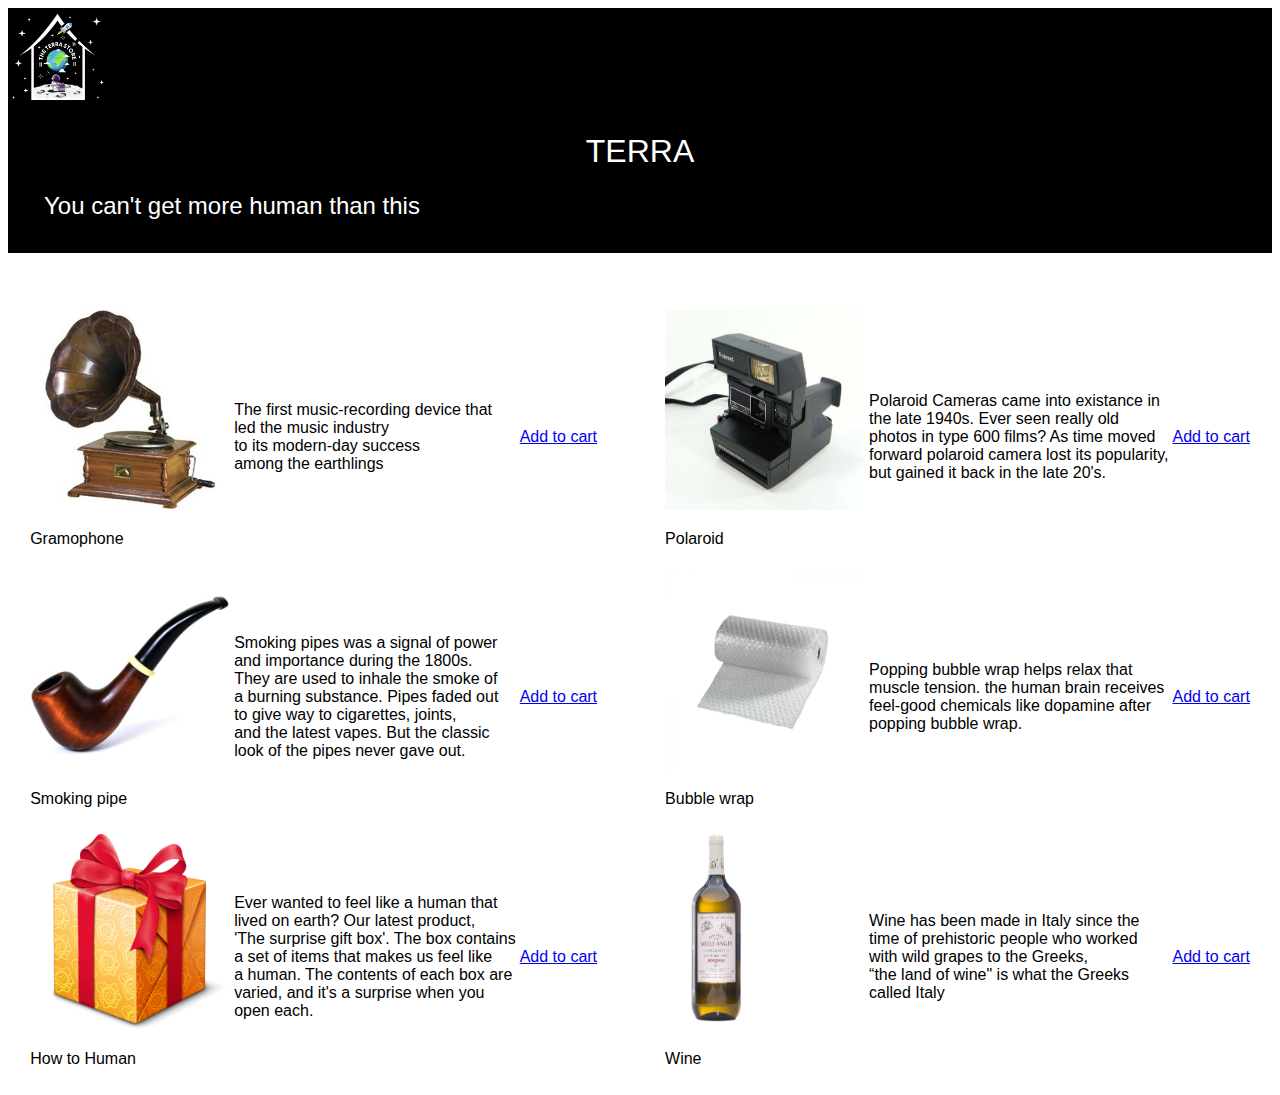
<file: index.html>
<!DOCTYPE html>
<html lang="en">
<head>
    <meta charset="UTF-8">
    <meta http-equiv="X-UA-Compatible" content="IE=edge">
    <meta name="viewport" content="width=device-width, initial-scale=1.0">
    <title>TERRA</title>
</head>
<body>
    <div class="d1">
    <img class="one" src="Logo.png">
    <center><h1 class="title">TERRA</h1></center>
    <div class="c1">You can't get more human than this</div>
    <br>
    </div>
    <br>
    <center>
    <table>
        <tr>
            <td>
                <img src="Gramophone.jpg" title="Gramophone"><p>Gramophone</p>
            </td>
            <td>
                <p>
                    The first music-recording device that <br>
                    led the music industry <br>
                    to its modern-day success <br>
                    among the earthlings
                </p>
            </td>
            <td>
                <a href="cart.html">Add to cart</a>
            </td>
            <td><p> </p></td><td><p> </p></td>
            <td><p> </p></td><td><p> </p></td>
            <td><p> </p></td><td><p> </p></td>
            <td><p> </p></td><td><p> </p></td>
            <td><p> </p></td><td><p> </p></td>
            <td><p> </p></td><td><p> </p></td>
            <td><p> </p></td><td><p> </p></td>
            <td><p> </p></td><td><p> </p></td>
            <td>
                <img src="pol.jpg" title="Polaroid"><p>Polaroid</p>
            </td>
            <td>
                <p>
                    Polaroid Cameras came into existance in<br>
                    the late 1940s. Ever seen really old <br>
                    photos in type 600 films? As time moved <br>
                    forward polaroid camera lost its popularity,<br>
                    but gained it back in the late 20's.
                </p>
            </td>
            <td>
                <a href="cart.html">Add to cart</a>
            </td>
        </tr>
        <tr>
            <br>
        </tr>


        <tr>
            <td>
                <img src="pipe.jpg" title="Smoking pipe"><p>Smoking pipe</p>
            </td>
            <td>
                <p>
                    Smoking pipes was a signal of power <br>
                    and importance during the 1800s. <br>
                    They are used to inhale the smoke of <br>
                    a burning substance. Pipes faded out <br>
                    to give way to cigarettes, joints, <br>
                    and the latest vapes. But the classic <br>
                    look of the pipes never gave out. 
                </p>
            </td>
            <td>
                <a href="cart.html">Add to cart</a>
            </td>
            <td><p> </p></td><td><p> </p></td>
            <td><p> </p></td><td><p> </p></td>
            <td><p> </p></td><td><p> </p></td>
            <td><p> </p></td><td><p> </p></td>
            <td><p> </p></td><td><p> </p></td>
            <td><p> </p></td><td><p> </p></td>
            <td><p> </p></td><td><p> </p></td>
            <td><p> </p></td><td><p> </p></td>
            <td>
                <img src="bubble.jpg" title="Bubble wrap"><p>Bubble wrap</p>
            </td>
            <td>
                <p>
                    Popping bubble wrap helps relax that <br>
                    muscle tension. the human brain receives <br>
                    feel-good chemicals like dopamine after <br>
                    popping bubble wrap.
                </p>
            </td>
            <td>
                <a href="cart.html">Add to cart</a>
            </td>
        </tr>
        <tr>
            <br>
        </tr>


        <tr>
            <td>
                <img src="box.png" title="Prize box"><p>How to Human</p>
            </td>
            <td>
                <p>
                    Ever wanted to feel like a human that <br>
                    lived on earth? Our latest product, <br>
                    'The surprise gift box'. The box contains <br>
                    a set of items that makes us feel like <br>
                    a human. The contents of each box are <br>
                    varied, and it's a surprise when you <br>
                    open each.
                </p>
            </td>
            <td>
                <a href="cart.html">Add to cart</a>
            </td>
            <td><p> </p></td><td><p> </p></td>
            <td><p> </p></td><td><p> </p></td>
            <td><p> </p></td><td><p> </p></td>
            <td><p> </p></td><td><p> </p></td>
            <td><p> </p></td><td><p> </p></td>
            <td><p> </p></td><td><p> </p></td>
            <td><p> </p></td><td><p> </p></td>
            <td><p> </p></td><td><p> </p></td>
            <td>
                <img class="two" src="Italian_wine.png" title="Wine" ><p>Wine</p>
            </td>
            <td>
                <p>
                    Wine has been made in Italy since the <br>
                    time of prehistoric people who worked <br>
                    with wild grapes to the Greeks,  <br>
                    “the land of wine" is what the Greeks <br>
                    called Italy
                </p>
            </td>
            <td>
                <a href="cart.html">Add to cart</a>
            </td>
        </tr>
    </table>
    </center>
</body>
<link rel="stylesheet" href="s.css">
</html>
</file>
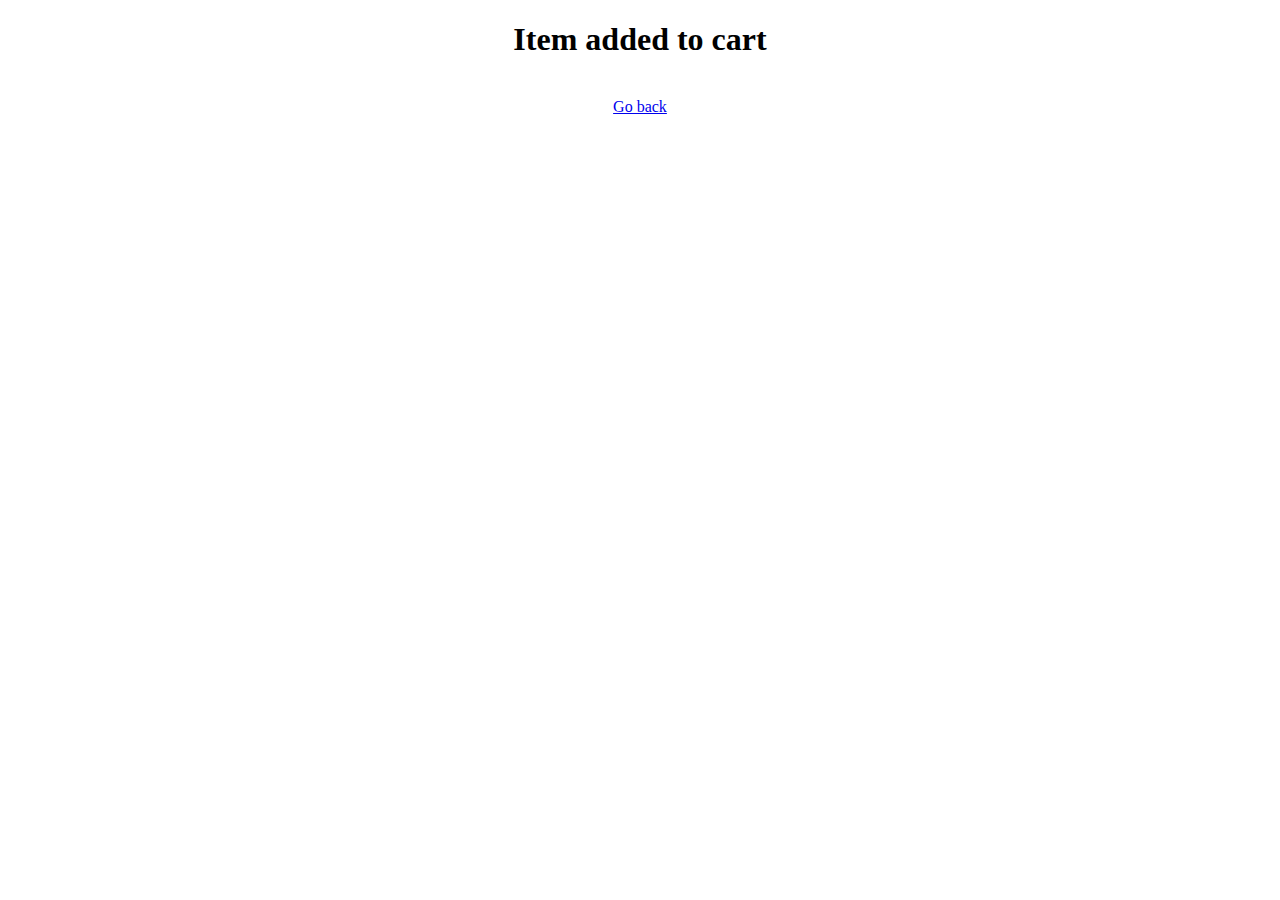
<file: cart.html>
<!DOCTYPE html>
<html lang="en">
<head>
    <meta charset="UTF-8">
    <meta http-equiv="X-UA-Compatible" content="IE=edge">
    <meta name="viewport" content="width=device-width, initial-scale=1.0">
    <title>Cart</title>
</head>
<body>
    <center>
        <h1>Item added to cart</h1>
        <br>
        <a href="index.html">Go back</a>
    </center>
</body>
</html>
</file>
<file: s.css>
body {
    font-family: Arial, Helvetica, sans-serif;
}

.title {
    color: white;
    font-size: var(--font-size-1);
    font-weight: 400;
    letter-spacing: 0;
    font-size: 200%;
}

.c1 {
    color: white;
    font-size: var(--font-size-1);
    font-weight: 400;
    letter-spacing: 0;
    margin-bottom: 15px;
    margin-left: 36px;
    font-size: 150%;
}

img {
    height: 200px;
    width: 200px;
}

img.one {
    height: 100px;
    width: 100px;
}

img.two {
    height: 200px;
    width: 100px;
}

.d1{
    background: #000;
}
</file>
